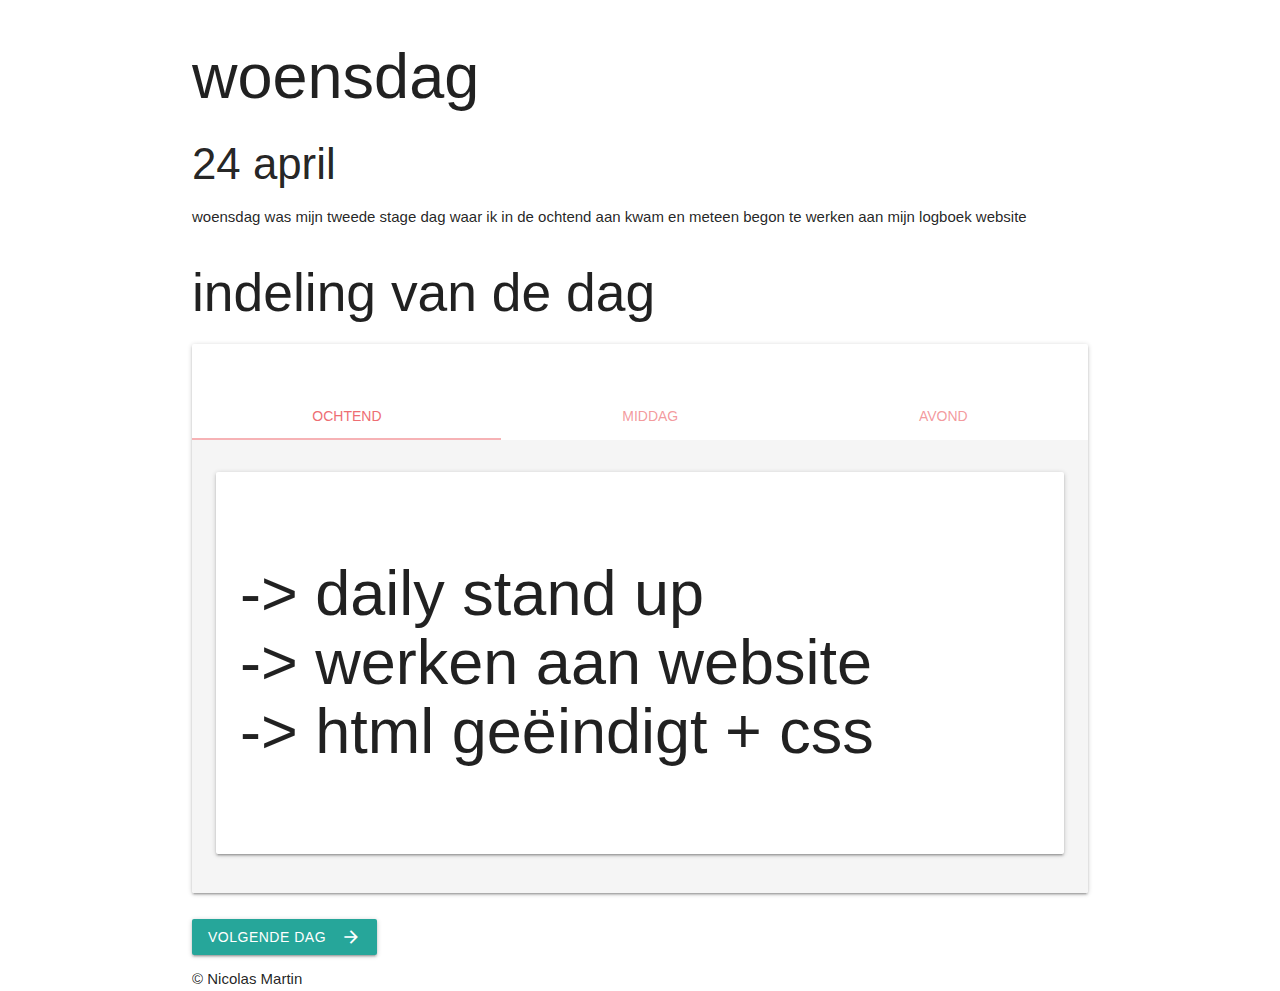
<file: dag 2.html>
<!DOCTYPE html>
<html encoding>
<head>
	<title>woensdag</title>

  <meta charset="utf-8">
  <link rel="stylesheet" type="text/css" href="css dag 2"/>

  <!-- Compiled and minified CSS -->
  <link rel="stylesheet" href="https://cdnjs.cloudflare.com/ajax/libs/materialize/1.0.0/css/materialize.min.css">

  <!--Import Google Icon Font-->
  <link href="https://fonts.googleapis.com/icon?family=Material+Icons" rel="stylesheet">

</head>
<body>	
  <div class="container">

    <div class="main">
      <h1>woensdag</h1>

      <h3>24 april</h3>
      <p>woensdag was mijn tweede stage dag waar ik in de ochtend aan kwam en meteen begon te werken aan mijn logboek website</p>

      <div class="nav">
        <h2>indeling van de dag</h2>

        <div class="card">
          <div class="card-content">
          </div>
          <div class="card-tabs">
            <ul class="tabs tabs-fixed-width">
              <li class="tab"><a class= "active" href="#test4">ochtend</a></li>
              <li class="tab"><a href="#test5">middag</a></li>
              <li class="tab"><a href="#test6">avond</a></li>
            </ul>
          </div>
          <div class="card-content grey lighten-4">
            <div id="test4">
              <div class="card-panel">
                <h1 class="big">

                  <ul>
                    <li> -> daily stand up </li>      
                    <li> -> werken aan website </li>  
                    <li> -> html geëindigt + css </li>   

                  </h1>
                </div>
              </div>
              <div id="test5">
                <div class="card-panel">
                  <h2 class="big">
                    <ul>
                      <li> -> begonnen aan logboek gedeelte</li>      
                      <li> -> materialize </li>  
                      <li> -> materialize ingewerkt in logboek </li>   

                    </h2>
                  </div>
                </div>
                <div id="test6">
                  <div class="card-panel">
                    <h2 class="big">
                      <ul>
                        <li> -> materielze </li>      
                        <li> -> css cursus geëindigt </li>  
                        <li> -> logboek website  </li>   

                      </h2>
                    </div>

                  </div>
                </div>
              </div>

              <h4>
                <a href="dag3.html" class="waves-effect waves-light btn"><i class="material-icons right">arrow_forward</i>volgende dag</a>

              </h4>

              <p1>&copy; Nicolas Martin</p1>

              <!-- Compiled and minified JavaScript -->
              <script src="https://cdnjs.cloudflare.com/ajax/libs/materialize/1.0.0/js/materialize.min.js"></script>

              <script> 
               M.AutoInit();
             </script>
           </body>
           </html>
</file>
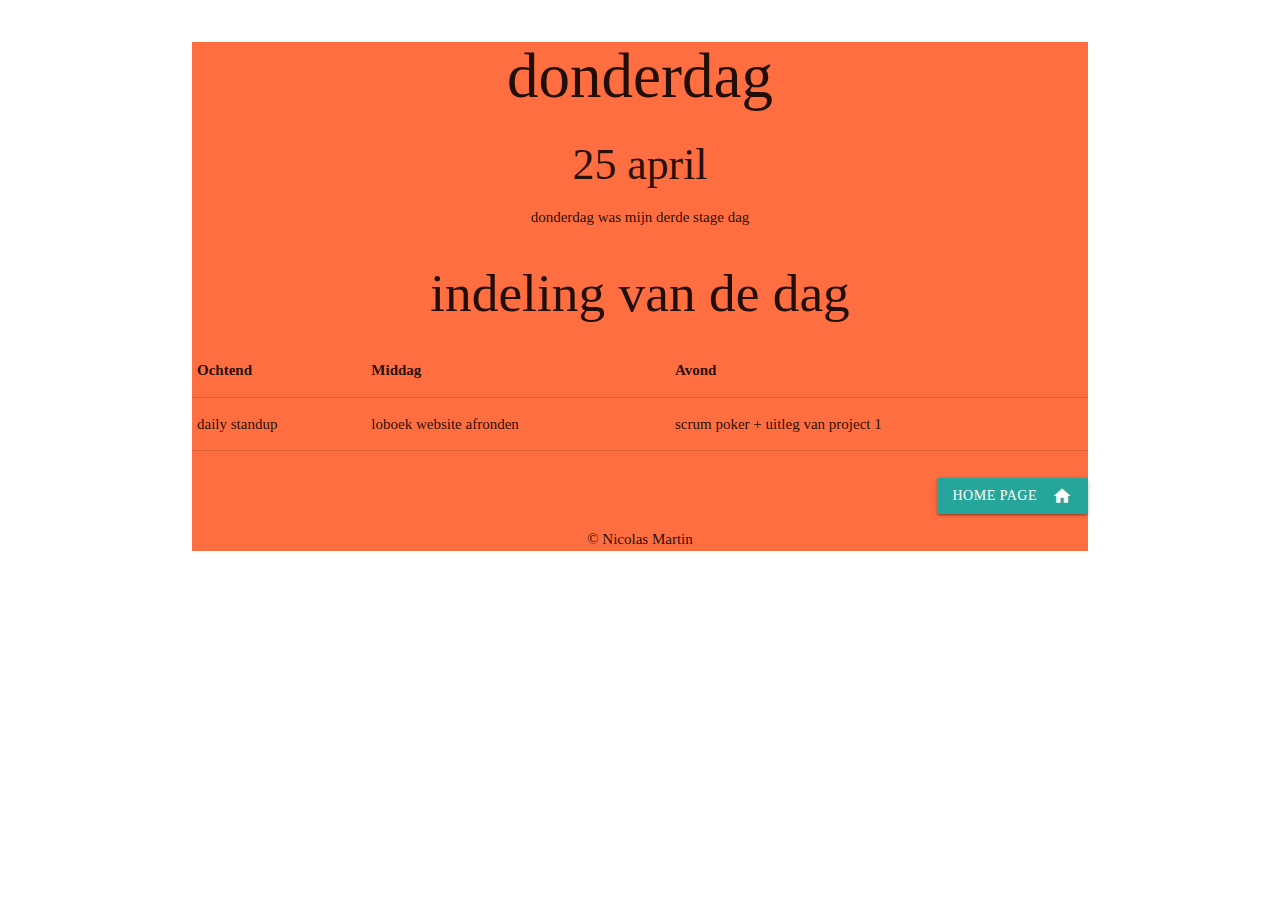
<file: dag3.html>
<!DOCTYPE html>
<html>
<head>
	<title>donderdag</title>
		<link rel="stylesheet" type="text/css" href="dag3.css"/>

    <!-- Compiled and minified CSS -->
    <link rel="stylesheet" href="https://cdnjs.cloudflare.com/ajax/libs/materialize/1.0.0/css/materialize.min.css">

     <!--Import Google Icon Font-->
      <link href="https://fonts.googleapis.com/icon?family=Material+Icons" rel="stylesheet">


</head>
<body>	
<div class="container">

<div class="main">
<h1>donderdag</h1>
 
<h3>25 april</h3>
<p>donderdag was mijn derde stage dag </p>

<div class="nav">
		<h2>indeling van de dag</h2>
 	
 	


      <table>
        <thead>
          <tr>
              <th>Ochtend</th>
              <th>Middag</th>
              <th>Avond</th>
          </tr>
        </thead>

        <tbody>
          <tr>
            <td>daily standup</td>
            <td>loboek website afronden</td>
            <td>scrum poker + uitleg van project 1</td>
          </tr>
          </tr>
        </tbody>
      </table>
            






              
</div>
</div>

<h4>
  <a href="index.html" class="waves-effect waves-light btn"><i class="material-icons right">home</i>home page</a>     
</h4>


<p1>&copy; Nicolas Martin</p1>
 <!-- Compiled and minified JavaScript -->
    <script src="https://cdnjs.cloudflare.com/ajax/libs/materialize/1.0.0/js/materialize.min.js"></script>
<script> 
	M.AutoInit();
</script>
</body>
</html>
</file>
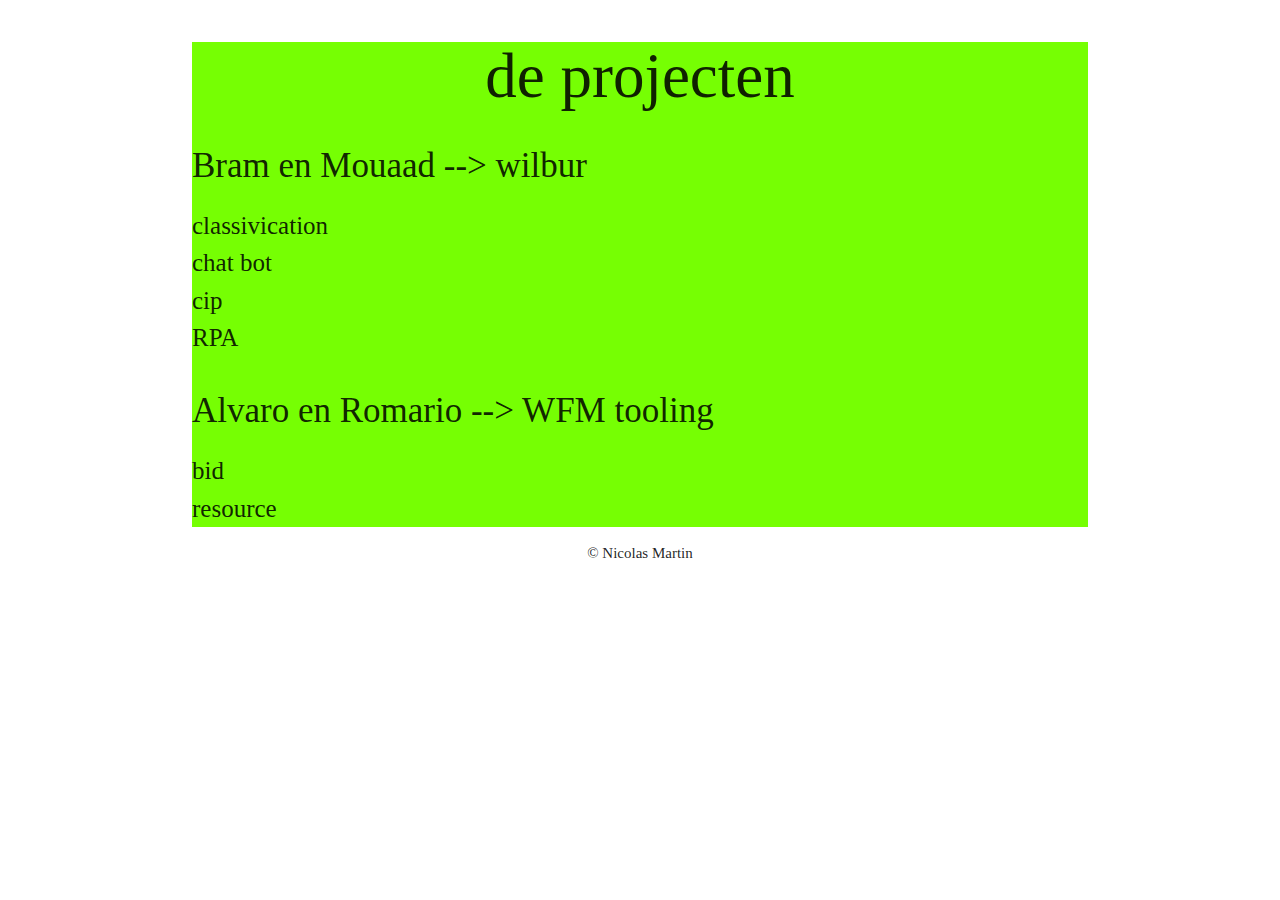
<file: geleerd.html>
<!DOCTYPE html>
<html>
<head>
	<title>geleerd</title>
  <link rel="stylesheet" type="text/css" href="geleerd.css"/>


    <!-- Compiled and minified CSS -->
    <link rel="stylesheet" href="https://cdnjs.cloudflare.com/ajax/libs/materialize/1.0.0/css/materialize.min.css">

    <!--Import Google Icon Font-->
      <link href="https://fonts.googleapis.com/icon?family=Material+Icons" rel="stylesheet">

</head>
<body>	
<div class="container">

	

<div class="main">
<h1>de projecten </h1>
 

<div class="nav">
<h2>Bram en Mouaad --> wilbur</h2>
<ul>
      <li> classivication  </li>      
      <li> chat bot </li>     
      <li> cip </li>  
      <li> RPA </li>  

  
<h2>Alvaro en Romario --> WFM tooling</h2>
<ul>
      <li> bid </li>      
      <li> resource </li>     
      <li>  </li>


	</div>	

  



              
</div>
</div>




    <!-- Compiled and minified JavaScript -->
    <script src="https://cdnjs.cloudflare.com/ajax/libs/materialize/1.0.0/js/materialize.min.js"></script>

<p>&copy; Nicolas Martin</p>

</body>
</html>
</file>
<file: dag3.css>
body{
		font-family: Georgia, serif;
	height: 100%;
	margin: 0;
	text-align: center;
	width: 100%;
}

p{
	text-align: center;
}

div{
	background-color: #ff6e40 ;
}

h4{
	text-align: right;

	font-size: 2rem;

}
</file>
<file: geleerd.css>
body{
		font-family: Georgia, serif;
	height: 100%;
	margin: 0;
	text-align: center;
	width: 100%;
}

.nav {
	background-color: #76ff03;
	text-align: left;
	  background-size: cover
	  color: white;
}
		
.main{
	background-color: #76ff03	;
}

h2{
	font-size: 50px !important;
}

li{
	font-size: 25px !important;
}

h4{
	text-align: right;
}
h2{
	font-size: 35PX !important;
}
</file>
